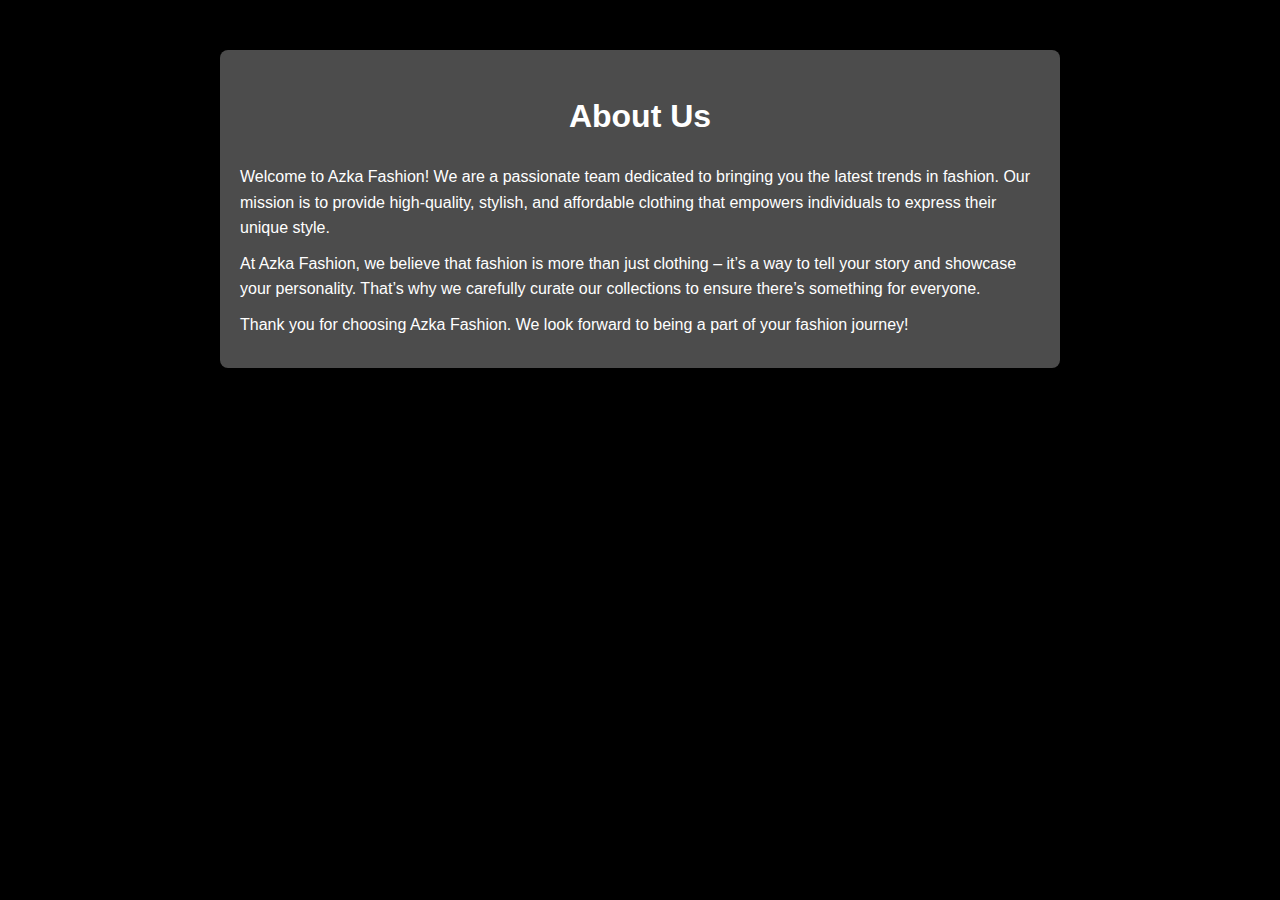
<file: about us.html>
<!DOCTYPE html>
<html lang="en">
<head>
    <meta charset="UTF-8">
    <meta name="viewport" content="width=device-width, initial-scale=1.0">
    <title>About Us - Azka Fashion</title>
    <style>
        body {
            font-family: Arial, sans-serif;
            line-height: 1.6;
            margin: 0;
            padding: 0;
            background-color: #000000;
            color: #333;
        }
        .container {
            max-width: 800px;
            margin: 50px auto;
            padding: 20px;
            background: #ececec52;
            box-shadow: 0 2px 5px rgba(0, 0, 0, 0.1);
            border-radius: 8px;
        }
        h1 {
            text-align: center;
            color: #ffffff;
        }
        p {
            margin: 10px 0;
            color:#ffffff;
        }
    </style>
</head>
<body>
    <div class="container">
        <h1>About Us</h1>
        <p>Welcome to Azka Fashion! We are a passionate team dedicated to bringing you the latest trends in fashion. Our mission is to provide high-quality, stylish, and affordable clothing that empowers individuals to express their unique style.</p>
        <p>At Azka Fashion, we believe that fashion is more than just clothing – it’s a way to tell your story and showcase your personality. That’s why we carefully curate our collections to ensure there’s something for everyone.</p>
        <p>Thank you for choosing Azka Fashion. We look forward to being a part of your fashion journey!</p>
    </div>
</body>
</html>
</file>
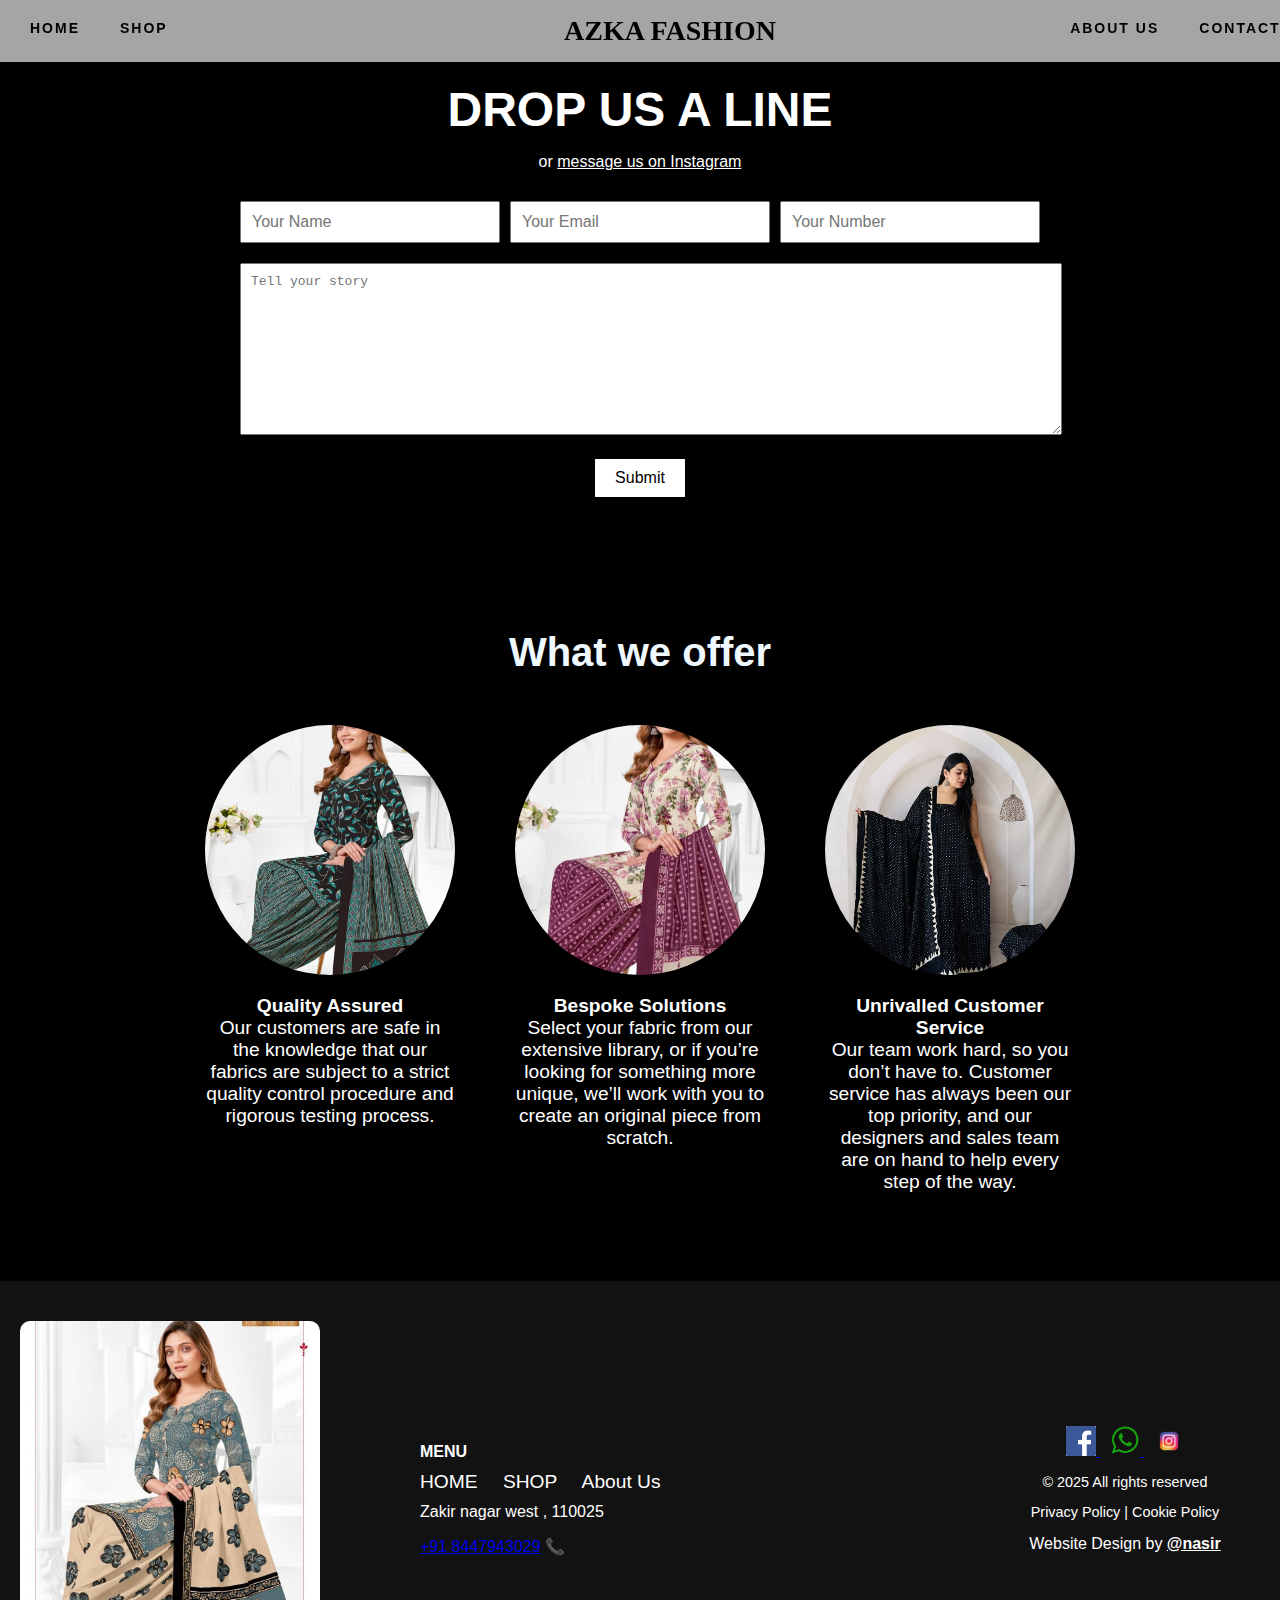
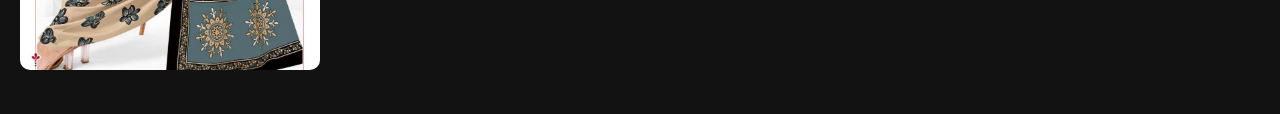
<file: contact.html>
<!DOCTYPE html>
<html lang="en">
<head>
    <meta charset="UTF-8">
    <meta name="viewport" content="width=device-width, initial-scale=1.0">
    <title>Contact Us</title>
    <link rel="stylesheet" href="./contact.css">
</head>
<body>
    <header class="navbar">
        <!-- Left Side Links -->
        <div class="navbar-section left">            
            <a href="#HOME">HOME</a>
            
            <a href="#SHOP">SHOP</a>
        </div>

        <!-- Centered Logo -->
        <div class="navbar-logo">AZKA FASHION </div>

        <!-- Right Side Links -->
        <div class="navbar-section right">
            <a href="#ABOUT-US">ABOUT US</a>
            <a href="contact.html">CONTACT US</a>
        </div>
    </header>

    <section style="background-color: black; color: white; padding: 50px; text-align: center;">
        <h1 style="font-size: 3em; margin-bottom: 10px;">DROP US A LINE</h1>
        <p style="margin-bottom: 30px;">or <a href="https://www.instagram.com/fashionable_peoples_only_/" style="color: white; text-decoration: underline;">message us on Instagram</a></p>
        <form style="max-width: 800px; margin: 0 auto;">
            <div style="display: flex; gap: 10px; margin-bottom: 20px;">
                <input type="text" placeholder="Your Name" style="flex: 1; padding: 10px; font-size: 1em;" required>
                <input type="email" placeholder="Your Email" style="flex: 1; padding: 10px; font-size: 1em;" required>
                <input type="tel" placeholder="Your Number" style="flex: 1; padding: 10px; font-size: 1em;">
            </div>
            <textarea placeholder="Tell your story" style="width: 100%; padding: 10px; font-size: 1em; height: 150px; margin-bottom: 20px;"></textarea>
            <button type="submit" style="padding: 10px 20px; font-size: 1em; background-color: white; color: black; border: none; cursor: pointer;">Submit</button>
        </form>
    </section>

    
    <section style="padding: 50px; text-align: center; background-color: #000;">
        <h2 style="font-size: 2.5em; margin-bottom: 50px; color: aliceblue;">What we offer</h2>
      
        <div style="display: flex; justify-content: center; gap: 60px; flex-wrap: wrap;">
          <!-- Offer 1 -->
          <div style="width: 250px; text-align: center;">
            <div style="width: 250px; height: 250px; border-radius: 50%; overflow: hidden; margin: 0 auto 20px;">
              <img src="clothes/IMG-20250406-WA0115.jpg" alt="Offer 1" style="width: 100%; height: 100%; object-fit: cover;">
            </div>
            <p style="color: rgb(255, 255, 255); font-size: 1.2em;">
              <strong>Quality Assured</strong><br>
              Our customers are safe in the knowledge that our fabrics are subject to a strict quality control procedure and rigorous testing process.
            </p>
          </div>
      
          <!-- Offer 2 -->
          <div style="width: 250px; text-align: center;">
            <div style="width: 250px; height: 250px; border-radius: 50%; overflow: hidden; margin: 0 auto 20px;">
              <img src="clothes/IMG-20250406-WA0116.jpg" alt="Offer 2" style="width: 100%; height: 100%; object-fit: cover;">
            </div>
            <p style="color: rgb(255, 255, 255); font-size: 1.2em;">
              <strong>Bespoke Solutions</strong><br>
              Select your fabric from our extensive library, or if you’re looking for something more unique, we’ll work with you to create an original piece from scratch.
            </p>
          </div>
      
          <!-- Offer 3 -->
          <div style="width: 250px; text-align: center;">
            <div style="width: 250px; height: 250px; border-radius: 50%; overflow: hidden; margin: 0 auto 20px;">
              <img src="clothes/IMG-20250408-WA0149.jpg" alt="Offer 3" style="width: 100%; height: 100%; object-fit: cover;">
            </div>
            <p style="color: rgb(255, 255, 255); font-size: 1.2em;">
              <strong>Unrivalled Customer Service</strong><br>
              Our team work hard, so you don’t have to. Customer service has always been our top priority, and our designers and sales team are on hand to help every step of the way.
            </p>
          </div>
        </div>
      </section>
      
      //* Footer Section */
      <footer style="background-color: #121212; padding: 40px 20px; color: white; font-family: Arial, sans-serif;">
        <div style="display: flex; flex-wrap: wrap; justify-content: space-between; align-items: center; gap: 30px;">
          
          <!-- Left Image Section -->
          <div style="flex: 1 1 300px;">
            <img src="clothes/IMG-20250406-WA0106.jpg" alt="Model" style="width: 100%; max-width: 300px; border-radius: 10px;">
          </div>
      
          <!-- Center Content -->
          <div style="flex: 2 1 400px;">
            <h4 style="margin-bottom: 10px;">MENU</h4>
            <nav style="font-size: 1.2em;">
              <a href="index.html" style="margin-right: 20px; color: white; text-decoration: none;">HOME</a>
              <a href="#" style="margin-right: 20px; color: white; text-decoration: none;">SHOP</a>
              <a href="#" style="color: white; text-decoration: none;">About Us</a>
            </nav>
            <!-- <p style="margin-top: 20px;">🇬🇧</p> -->
            <p style="margin-top: 10px;">Zakir nagar west , 110025</p>
            <p>
              <a href="tel:+91 8447943029 style="color: white; text-decoration: underline;">+91 8447943029</a> 📞<br>
            <!-- <a href="mailto:info@stimler.com" style="color: white; text-decoration: underline;"></a> ✉️ -->
            </p>
          </div>
      
          <!-- Social + Credit -->
          <div style="flex: 1 1 200px; text-align: center;">
            <div style="margin-bottom: 10px;">
                <a href="https://www.facebook.com/people/Arsh-Afroz/pfbid02XnoHwhwDrReSfQhomXcmpMG44ScunQsY8v5HB857tbqSCkWGbbpC6kwRybjo6MkJl/" target="_blank">
                <img src="logoimg/fblogo.png" alt="Facebook" width="30">
              </a>
              <a href="https://wa.me/+91 8447943029" target="_blank" style="margin: 0 10px;">
                <img src="logoimg/images-Photoroom.png" alt="WhatsApp" width="30">
              </a>
              <a href="https://www.instagram.com/fashionable_peoples_only_/" target="_blank">
                <img src="logoimg/instalogo.png" alt="Instagram" width="30">
              </a>
            </div>
            <p style="font-size: 0.9em;">&copy; 2025 All rights reserved</p>
            <p style="font-size: 0.9em;">
              <a href="#" style="color: white; text-decoration: none;">Privacy Policy</a> |
              <a href="#" style="color: white; text-decoration: none;">Cookie Policy</a>
            </p>
            <p style="margin-top: 10px;">
              Website Design by <a href="https://instagram.com/_syed_nasir_hussain" target="_blank" style="color: white; font-weight: bold; text-decoration: underline;">@nasir</a>
            </p>
          </div>
        </div>
      </footer>
      
</body>
</html>
</file>
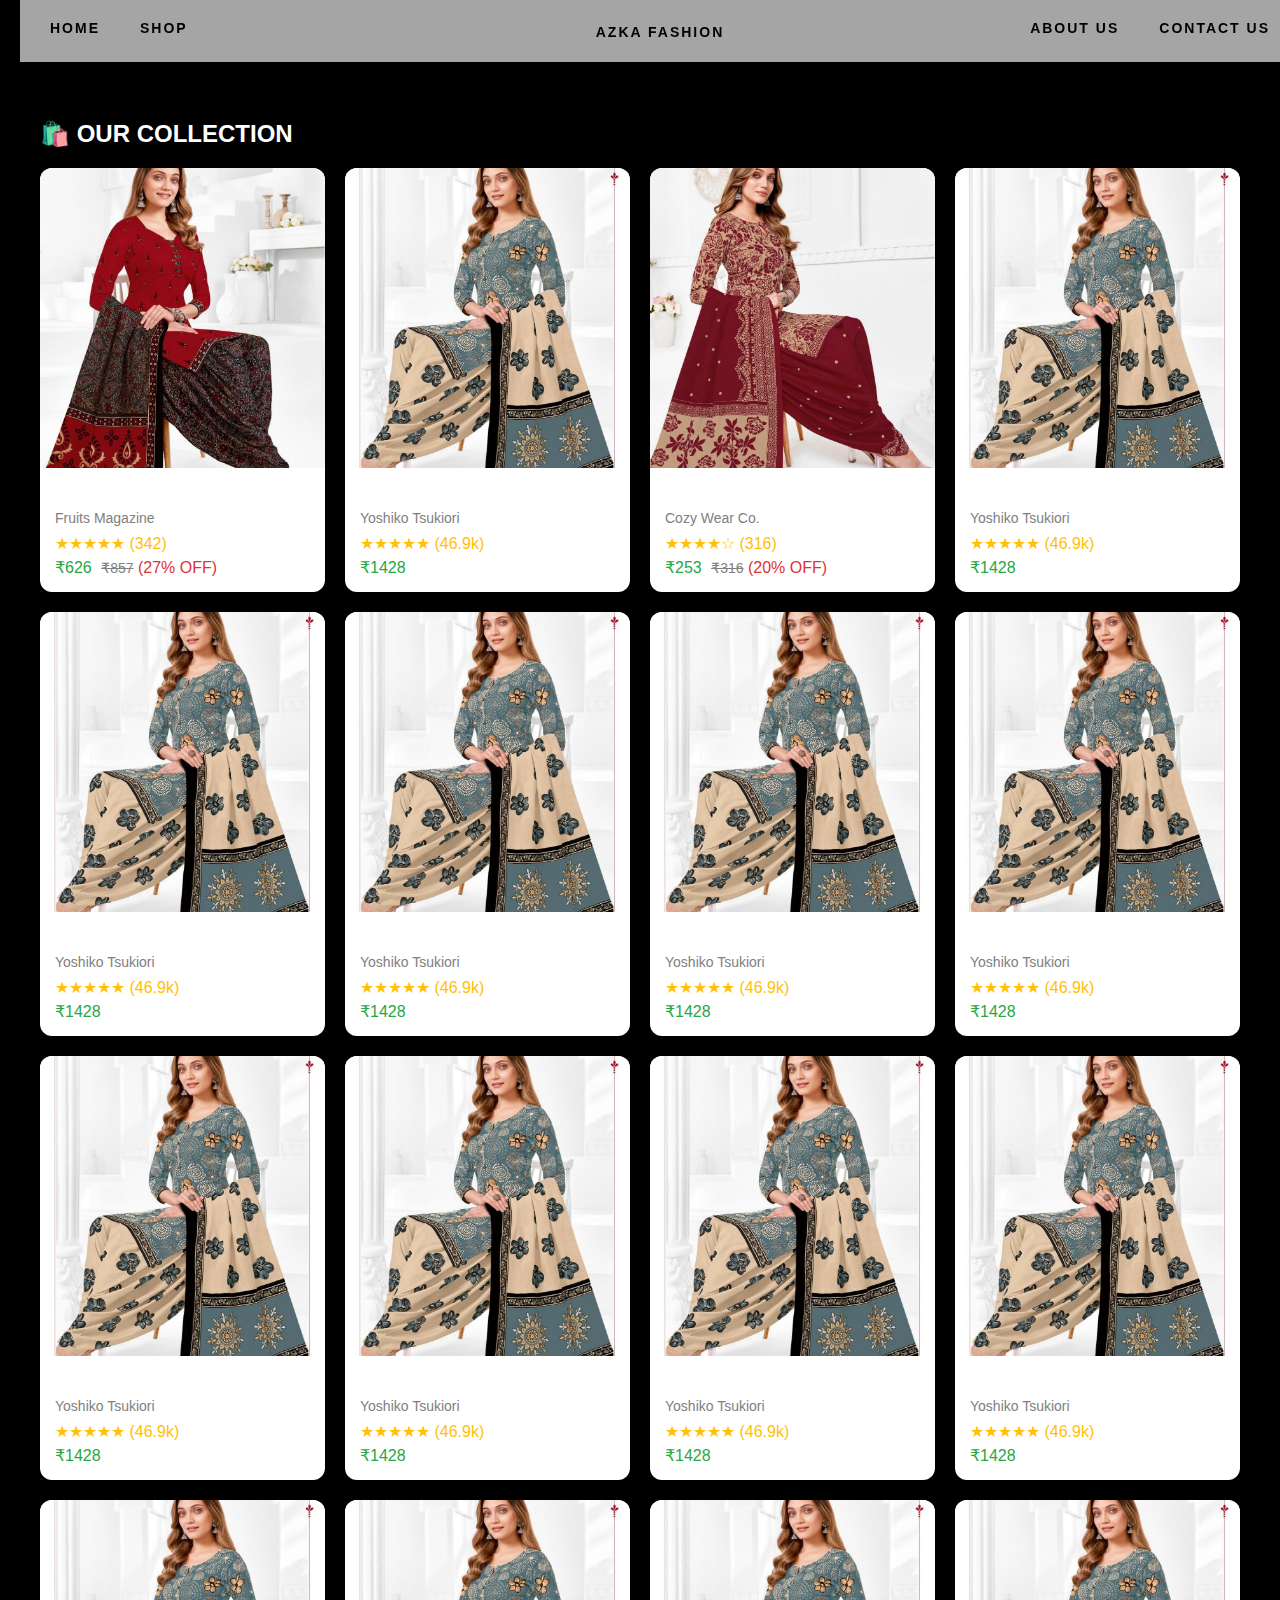
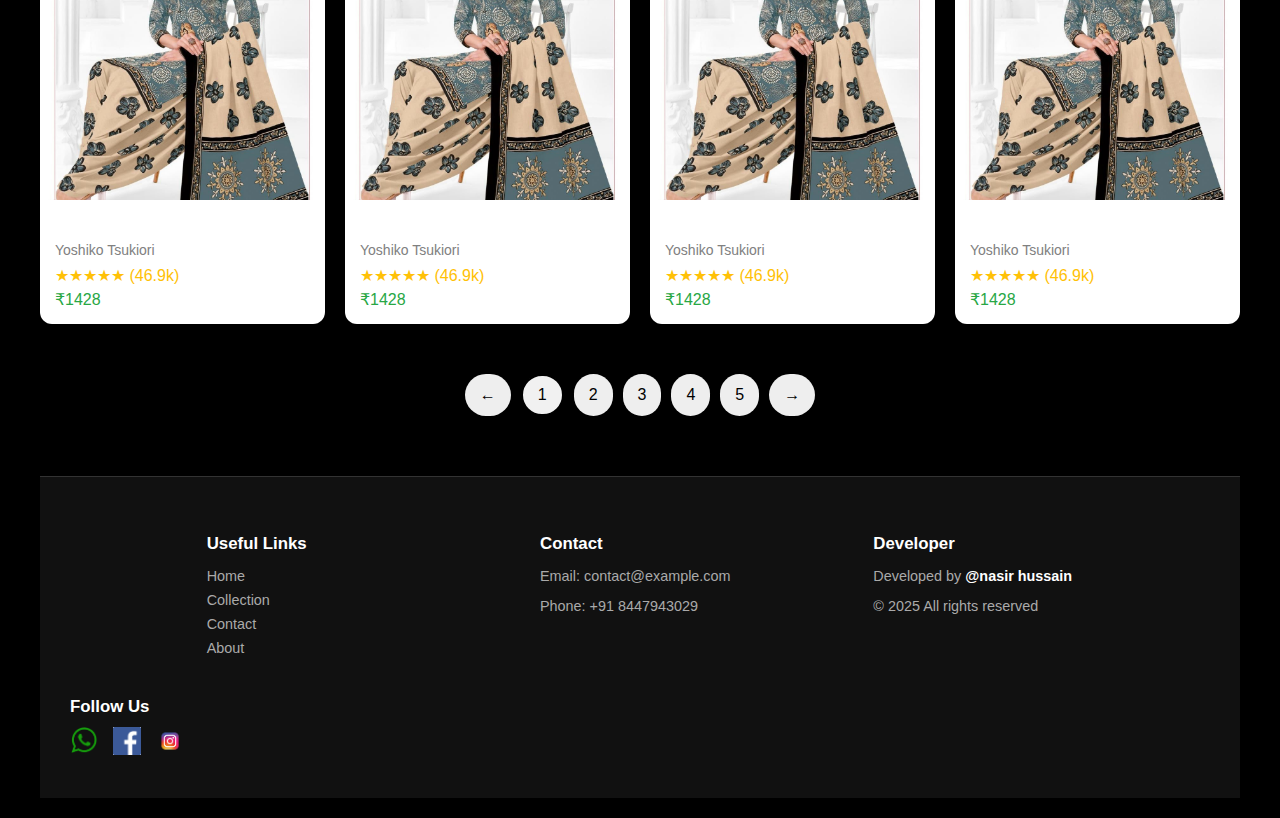
<file: shop.html>
<!DOCTYPE html>
<html lang="en">
<head>
    <meta charset="UTF-8">
    <meta name="viewport" content="width=device-width, initial-scale=1.0">
    <title>Shop</title>
    <link rel="stylesheet" href="style.css">
    <link rel="stylesheet" href="shop.css">
   
</head>
<body>
    <header class="navbar">
        <!-- Left Side Links -->
        <div class="navbar-section left">            
            <a href="index.html">HOME</a>
            
            <a href="shop.html">SHOP</a>
        </div>

        <!-- Centered Logo -->
        <div class="navbar-logo"><a href="index.html">Azka fashion </a> </div>

        <!-- Right Side Links -->
        <div class="navbar-section right">
            <a href="about us.html">ABOUT US</a>
            <a href="contact.html">CONTACT US</a>
        </div>
    </header>
    

    <div class="page-container">
<h2>🛍️ OUR COLLECTION</h2>

<div class="product-grid">
  <!-- Product Card Example -->
  <div class="product-card">
    <div class="product-image">
      <img src="clothes/c1.jpg" alt="Product Image">
    </div>
    <div class="product-info">
      <div class="product-title">Tokyo Street Style</div>
      <div class="brand-name">Fruits Magazine</div>
      <div class="stars">★★★★★ (342)</div>
      <div class="price">₹626 <del>₹857</del> <span style="color:#d33;">(27% OFF)</span></div>
      
    </div>
  </div>

  <!-- Duplicate for more items -->
  <div class="product-card">
    <div class="product-image">
      <img src="clothes/IMG-20250406-WA0106.jpg" alt="Product Image">
    </div>
    <div class="product-info">
      <div class="product-title">Loose Linen Cardigan</div>
      <div class="brand-name">Yoshiko Tsukiori</div>
      <div class="stars">★★★★★ (46.9k)</div>
      <div class="price">₹1428</div>
      
    </div>
  </div>

  <!-- More Products -->
  <div class="product-card">
    <div class="product-image">
      <img src="clothes/IMG-20250406-WA0107.jpg" alt="Product Image">
    </div>
    <div class="product-info">
      <div class="product-title">Knitted Oversized Pullover</div>
      <div class="brand-name">Cozy Wear Co.</div>
      <div class="stars">★★★★☆ (316)</div>
      <div class="price">₹253 <del>₹316</del> <span style="color:#d33;">(20% OFF)</span></div>
      
    </div>
  </div>

   <!-- Duplicate for more items -->
   <div class="product-card">
    <div class="product-image">
      <img src="clothes/IMG-20250406-WA0106.jpg" alt="Product Image">
    </div>
    <div class="product-info">
      <div class="product-title">Loose Linen Cardigan</div>
      <div class="brand-name">Yoshiko Tsukiori</div>
      <div class="stars">★★★★★ (46.9k)</div>
      <div class="price">₹1428</div>
      
    </div>
  </div>
   <!-- Duplicate for more items -->
   <div class="product-card">
    <div class="product-image">
      <img src="clothes/IMG-20250406-WA0106.jpg" alt="Product Image">
    </div>
    <div class="product-info">
      <div class="product-title">Loose Linen Cardigan</div>
      <div class="brand-name">Yoshiko Tsukiori</div>
      <div class="stars">★★★★★ (46.9k)</div>
      <div class="price">₹1428</div>
      
    </div>
  </div>
   <!-- Duplicate for more items -->
   <div class="product-card">
    <div class="product-image">
      <img src="clothes/IMG-20250406-WA0106.jpg" alt="Product Image">
    </div>
    <div class="product-info">
      <div class="product-title">Loose Linen Cardigan</div>
      <div class="brand-name">Yoshiko Tsukiori</div>
      <div class="stars">★★★★★ (46.9k)</div>
      <div class="price">₹1428</div>
      
    </div>
  </div>
   <!-- Duplicate for more items -->
   <div class="product-card">
    <div class="product-image">
      <img src="clothes/IMG-20250406-WA0106.jpg" alt="Product Image">
    </div>
    <div class="product-info">
      <div class="product-title">Loose Linen Cardigan</div>
      <div class="brand-name">Yoshiko Tsukiori</div>
      <div class="stars">★★★★★ (46.9k)</div>
      <div class="price">₹1428</div>
      
    </div>
  </div>
   <!-- Duplicate for more items -->
   <div class="product-card">
    <div class="product-image">
      <img src="clothes/IMG-20250406-WA0106.jpg" alt="Product Image">
    </div>
    <div class="product-info">
      <div class="product-title">Loose Linen Cardigan</div>
      <div class="brand-name">Yoshiko Tsukiori</div>
      <div class="stars">★★★★★ (46.9k)</div>
      <div class="price">₹1428</div>
      
    </div>
  </div>
   <!-- Duplicate for more items -->
   <div class="product-card">
    <div class="product-image">
      <img src="clothes/IMG-20250406-WA0106.jpg" alt="Product Image">
    </div>
    <div class="product-info">
      <div class="product-title">Loose Linen Cardigan</div>
      <div class="brand-name">Yoshiko Tsukiori</div>
      <div class="stars">★★★★★ (46.9k)</div>
      <div class="price">₹1428</div>
      
    </div>
  </div>
   <!-- Duplicate for more items -->
   <div class="product-card">
    <div class="product-image">
      <img src="clothes/IMG-20250406-WA0106.jpg" alt="Product Image">
    </div>
    <div class="product-info">
      <div class="product-title">Loose Linen Cardigan</div>
      <div class="brand-name">Yoshiko Tsukiori</div>
      <div class="stars">★★★★★ (46.9k)</div>
      <div class="price">₹1428</div>
      
    </div>
  </div>
   <!-- Duplicate for more items -->
   <div class="product-card">
    <div class="product-image">
      <img src="clothes/IMG-20250406-WA0106.jpg" alt="Product Image">
    </div>
    <div class="product-info">
      <div class="product-title">Loose Linen Cardigan</div>
      <div class="brand-name">Yoshiko Tsukiori</div>
      <div class="stars">★★★★★ (46.9k)</div>
      <div class="price">₹1428</div>
      
    </div>
  </div>
   <!-- Duplicate for more items -->
   <div class="product-card">
    <div class="product-image">
      <img src="clothes/IMG-20250406-WA0106.jpg" alt="Product Image">
    </div>
    <div class="product-info">
      <div class="product-title">Loose Linen Cardigan</div>
      <div class="brand-name">Yoshiko Tsukiori</div>
      <div class="stars">★★★★★ (46.9k)</div>
      <div class="price">₹1428</div>
      
    </div>
  </div>
   <!-- Duplicate for more items -->
   <div class="product-card">
    <div class="product-image">
      <img src="clothes/IMG-20250406-WA0106.jpg" alt="Product Image">
    </div>
    <div class="product-info">
      <div class="product-title">Loose Linen Cardigan</div>
      <div class="brand-name">Yoshiko Tsukiori</div>
      <div class="stars">★★★★★ (46.9k)</div>
      <div class="price">₹1428</div>
      
    </div>
  </div>
   <!-- Duplicate for more items -->
   <div class="product-card">
    <div class="product-image">
      <img src="clothes/IMG-20250406-WA0106.jpg" alt="Product Image">
    </div>
    <div class="product-info">
      <div class="product-title">Loose Linen Cardigan</div>
      <div class="brand-name">Yoshiko Tsukiori</div>
      <div class="stars">★★★★★ (46.9k)</div>
      <div class="price">₹1428</div>
      
    </div>
  </div>
   <!-- Duplicate for more items -->
   <div class="product-card">
    <div class="product-image">
      <img src="clothes/IMG-20250406-WA0106.jpg" alt="Product Image">
    </div>
    <div class="product-info">
      <div class="product-title">Loose Linen Cardigan</div>
      <div class="brand-name">Yoshiko Tsukiori</div>
      <div class="stars">★★★★★ (46.9k)</div>
      <div class="price">₹1428</div>
      
    </div>
  </div>
   <!-- Duplicate for more items -->
   <div class="product-card">
    <div class="product-image">
      <img src="clothes/IMG-20250406-WA0106.jpg" alt="Product Image">
    </div>
    <div class="product-info">
      <div class="product-title">Loose Linen Cardigan</div>
      <div class="brand-name">Yoshiko Tsukiori</div>
      <div class="stars">★★★★★ (46.9k)</div>
      <div class="price">₹1428</div>
      
    </div>
  </div>
</div>

<div class="main-container">
    <div class="product-grid">
      <!-- product cards here -->
    </div>
  
    <div class="pagination">
      <button>&larr;</button>
      <button class="active">1</button>
      <button>2</button>
      <button>3</button>
      <button>4</button>
      <button>5</button>
      <button>&rarr;</button>
    </div>
  </div>
  
  <footer class="footer">
    <div class="footer-content">
  
      <div class="footer-section">
        <h3>Useful Links</h3>
        <ul>
          <li><a href="index.html">Home</a></li>
          <li><a href="#">Collection</a></li>
          <li><a href="contact.html">Contact</a></li>
          <li><a href="#">About</a></li>
        </ul>
      </div>
  
      <div class="footer-section">
        <h3>Contact</h3>
        <p>Email: contact@example.com</p>
        <p>Phone: +91 8447943029 </p>
      </div>
  
      <div class="footer-section">
        <h3>Developer</h3>
        <p>Developed by <span class="dev-name">@nasir hussain</span></p>
        <p>&copy; 2025 All rights reserved</p>
      </div>
  
    </div>

    <div class="footer-section">
      <h3>Follow Us</h3>
      <div class="social-icons">
        <a href="https://wa.me/+91 8447943029" target="_blank">
          <img src="logoimg/images-Photoroom.png" alt="WhatsApp">
        </a>
        <a href="https://www.facebook.com/people/Arsh-Afroz/pfbid02XnoHwhwDrReSfQhomXcmpMG44ScunQsY8v5HB857tbqSCkWGbbpC6kwRybjo6MkJl/" target="_blank">
          <img src="logoimg/fblogo.png" alt="Facebook">
        </a>
        <a href="https://www.instagram.com/fashionable_peoples_only_/" target="_blank">
          <img src="logoimg/instalogo.png" alt="Instagram">
        </a>
      </div>
    </div>
    
  </footer>

</body>
</html>
</file>
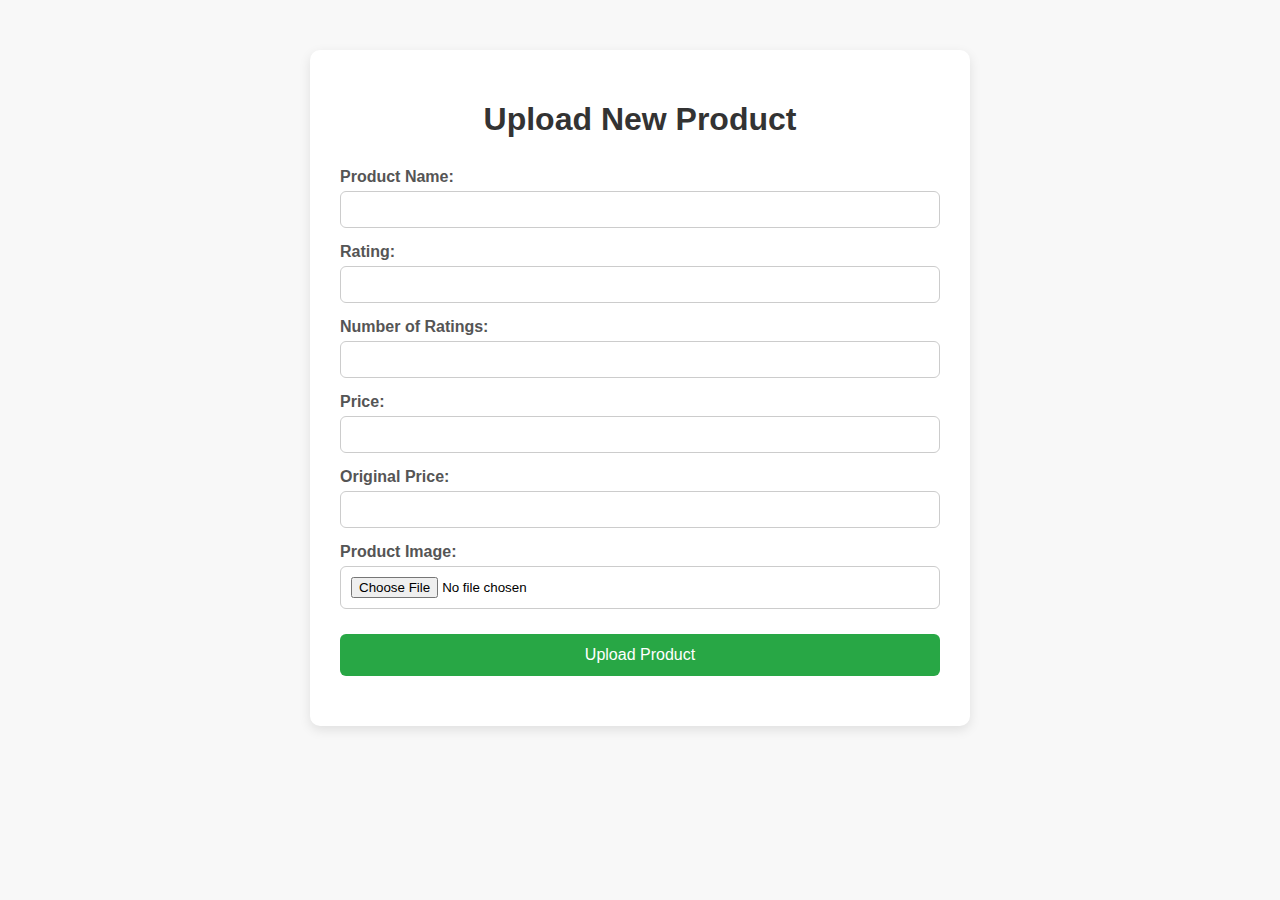
<file: admin(frontend)/admin.html>
<!DOCTYPE html>
<html lang="en">
<head>
  <meta charset="UTF-8" />
  <meta name="viewport" content="width=device-width, initial-scale=1.0"/>
  <title>Azka Fashion - Admin Portal</title>
  <style>
    body {
      font-family: Arial, sans-serif;
      background-color: #f8f8f8;
      margin: 0;
      padding: 0;
    }

    .container {
      max-width: 600px;
      margin: 50px auto;
      background-color: #fff;
      padding: 30px;
      box-shadow: 0 4px 12px rgba(0,0,0,0.1);
      border-radius: 10px;
    }

    h1 {
      text-align: center;
      color: #333;
      margin-bottom: 30px;
    }

    label {
      display: block;
      margin-top: 15px;
      font-weight: bold;
      color: #555;
    }

    input[type="text"],
    input[type="number"],
    input[type="file"] {
      width: 100%;
      padding: 10px;
      margin-top: 5px;
      border: 1px solid #ccc;
      border-radius: 6px;
      box-sizing: border-box;
    }

    button {
      display: block;
      width: 100%;
      padding: 12px;
      margin-top: 25px;
      background-color: #28a745;
      color: white;
      border: none;
      border-radius: 6px;
      font-size: 16px;
      cursor: pointer;
      transition: background-color 0.3s ease;
    }

    button:hover {
      background-color: #218838;
    }

    .message {
      margin-top: 20px;
      font-weight: bold;
      text-align: center;
    }

    .success {
      color: green;
    }

    .error {
      color: red;
    }
  </style>
</head>
<body>
  <div class="container">
    <h1>Upload New Product</h1>
    <form id="uploadForm" enctype="multipart/form-data">
      <label for="name">Product Name:</label>
      <input type="text" name="name" required>

      <label for="rating">Rating:</label>
      <input type="number" name="rating" step="0.1" required>

      <label for="ratingCount">Number of Ratings:</label>
      <input type="number" name="ratingCount" required>

      <label for="price">Price:</label>
      <input type="number" name="price" step="0.01" required>

      <label for="originalPrice">Original Price:</label>
      <input type="number" name="originalPrice" step="0.01" required>

      <label for="image">Product Image:</label>
      <input type="file" name="image" accept="image/*" required>

      <button type="submit">Upload Product</button>
      <div class="message" id="messageBox"></div>
    </form>
  </div>

  <script>
    document.getElementById("uploadForm").onsubmit = async function(e) {
      e.preventDefault();
      const formData = new FormData(this);

      try {
        const response = await fetch("http://localhost:8080/api/products", {

          method: "POST",
          body: formData
        });

        const msgBox = document.getElementById("messageBox");
        if (response.ok) {
          msgBox.textContent = "✅ Product uploaded successfully!";
          msgBox.className = "message success";
          this.reset(); // clear form
        } else {
          msgBox.textContent = "❌ Upload failed!";
          msgBox.className = "message error";
        }
      } catch (err) {
        const msgBox = document.getElementById("messageBox");
        msgBox.textContent = "🚫 Failed to connect to server.";
        msgBox.className = "message error";
      }
    };
  </script>
</body>
</html>
</file>
<file: contact.css>
body {
    margin: 0;
    font-family: Arial, sans-serif;
    background-color: #000000;
}

.navbar {
    display: flex;
    justify-content: space-between;
    align-items: center;
    background-color: rgba(245, 245, 245, 0.674);
    padding: 20px 30px; /* Reduced padding for better alignment */
    position: fixed; /* Keeps navbar fixed at the top */
    top: 0;
    width: 100%;
    backdrop-filter: blur(5px);
    z-index: 1000;
}

/* Left and Right Sections */
.navbar-section {
    display: flex;
    gap: 40px; /* Reduced gap for closer alignment to the logo */
    flex-wrap: wrap;
    justify-content: center;
    max-width: 100%;
    overflow: hidden;
}

/* Center logo perfectly */
.navbar-logo {
    position: absolute;
    left: 50%;
    transform: translateX(-50%);
    font-size: 28px;
    font-weight: bold;
    font-family: serif;
    z-index: 1;
}

/* Nav links */
.navbar a {
    text-decoration: none;
    color: black;
    font-family: Arial, sans-serif;
    font-size: 14px;
    font-weight: bold;
    text-transform: uppercase;
    letter-spacing: 2px;
    position: relative;
}
/* Add underline effect on hover */
.navbar a::after {
    content: "";
    display: block;
    width: 100%;
    height: 1px;
    background: black;
    margin-top: 5px;
    transform: scaleX(0);
    transform-origin: left;
    transition: transform 0.3s ease;
}

.navbar a:hover::after {
    transform: scaleX(1);
}
.navbar a:hover {
    color: #3d3e3f; /* Change color on hover */
}
/* Responsive Design */
@media (max-width: 768px) {
    .navbar {
        display: flex;
        justify-content: space-between;
        align-items: center;
        background-color: rgba(245, 245, 245, 0.674);
        padding: 15px 20px; /* Reduced padding for better alignment */
        position: fixed; /* Keeps navbar fixed at the top */
        top: 0;
        width: 100%;
        backdrop-filter: blur(5px);
        z-index: 1000;
    }

    .navbar-section {
        display: flex;
        gap: 20px; /* Reduced gap for better spacing */
        flex-wrap: wrap;
        justify-content: center;
        max-width: 100%;
        overflow: hidden;
    }
    .navbar-logo {
        font-size: 13px; /* Smaller font size for better fit */
        font-weight: bold;
        margin: 10px 0;
    }

    .navbar a {
        font-size: 10px; /* Smaller text size for smoother logo display */
        text-decoration: none;
    }

    .navbar {
        flex-direction: column;
        padding: 10px 15px;
        align-items: flex-start;
      }
    
      .navbar-section {
        justify-content: flex-start;
        gap: 10px;
        flex-wrap: wrap;
      }
    
      .navbar-logo {
        position: center;
        transform: none;
        font-size: 20px;
        margin: 10px 0;
      }
    
      .navbar a {
        font-size: 12px;
        letter-spacing: 1px;
      }
    }
</file>
<file: style.css>
body {
    margin: 0;
    font-family: Arial, sans-serif;
    background-color: #000000;
}

.navbar {
    display: flex;
    justify-content: space-between;
    align-items: center;
    background-color: rgba(245, 245, 245, 0.674);
    padding: 20px 30px; /* Reduced padding for better alignment */
    position: fixed; /* Keeps navbar fixed at the top */
    top: 0;
    width: 100%;
    backdrop-filter: blur(5px);
    z-index: 1000;
}

/* Left and Right Sections */
.navbar-section {
    display: flex;
    gap: 40px; /* Reduced gap for closer alignment to the logo */
    flex-wrap: wrap;
    justify-content: center;
    max-width: 100%;
    overflow: hidden;
}

/* Center logo perfectly */
.navbar-logo {
    position: absolute;
    left: 50%;
    transform: translateX(-50%);
    font-size: 28px;
    font-weight: bold;
    font-family: serif;
    z-index: 1;
}

/* Nav links */
.navbar a {
    text-decoration: none;
    color: black;
    font-family: Arial, sans-serif;
    font-size: 14px;
    font-weight: bold;
    text-transform: uppercase;
    letter-spacing: 2px;
    position: relative;
}
/* Add underline effect on hover */
.navbar a::after {
    content: "";
    display: block;
    width: 100%;
    height: 1px;
    background: black;
    margin-top: 5px;
    transform: scaleX(0);
    transform-origin: left;
    transition: transform 0.3s ease;
}

.navbar a:hover::after {
    transform: scaleX(1);
}
.navbar a:hover {
    color: #3d3e3f; /* Change color on hover */
}
/* Responsive Design */
@media (max-width: 768px) {
    .navbar {
        display: flex;
        justify-content: space-between;
        align-items: center;
        background-color: rgba(245, 245, 245, 0.674);
        padding: 15px 20px; /* Reduced padding for better alignment */
        position: fixed; /* Keeps navbar fixed at the top */
        top: 0;
        width: 100%;
        backdrop-filter: blur(5px);
        z-index: 1000;
    }

    .navbar-section {
        display: flex;
        gap: 20px; /* Reduced gap for better spacing */
        flex-wrap: wrap;
        justify-content: center;
        max-width: 100%;
        overflow: hidden;
    }

    .navbar-logo {
        font-size: 13px; /* Smaller font size for better fit */
        font-weight: bold;
        margin: 10px 0;
    }

    .navbar a {
        font-size: 10px; /* Smaller text size for smoother logo display */
        text-decoration: none;
    }
}


.video-grid {
    display: grid;
    grid-template-columns: repeat(auto-fit, minmax(180px, 1fr));
    gap: 15px;
    padding: 20px;
    background-color: #000;
  }
  
  /* Base video styling */
  .video {
    width: 100%;
    object-fit: cover;
    transition: transform 0.3s ease, border 0.3s ease;
    border: 3px solid transparent;
    border-radius: 10px;
    background-color: #111;
  }
  
  /* Hover Effect */
  .video:hover {
    transform: scale(1.07);
    border-color: black;
  }
  
  /* Height Variants for Visual Diversity */
  .video.short {
    height: 300px;
  }
  
  .video.medium {
    height: 400px;
  }
  
  .video.tall {
    height: 500px;
  }

  .brand-logos-wrapper {
    overflow-x: auto;
    white-space: nowrap;
    width: 100%;
    background-color: black;
    -webkit-overflow-scrolling: touch;
  }
  
  .brand-logos {
    display: flex;
    flex-wrap: nowrap;
    gap: 30px;
    padding: 15px 10px;
  }
  
  .brand-logos img {
    width: 70px;
    height: auto;
    flex-shrink: 0;
    filter: grayscale(100%);
    transition: filter 0.5s ease, transform 0.3s ease;
    cursor: pointer;
  }
  
  .brand-logos img:hover {
    filter: grayscale(0%);
    transform: scale(1.07);
  }
  
  /* Hide scrollbar (optional) */
  .brand-logos-wrapper::-webkit-scrollbar {
    display: none;
  }
  
  
  .container {
    padding: 100px;
    position: relative;
    border: #ccc;
  }
  
  .about-btn {
    position: absolute;
    left: 0;
    top: 0;
    margin: 40px;
    padding: 10px 20px;
    font-size: 16px;
    border: 2px solid black;
    background: white;
    border-radius: 25px;
    cursor: pointer;
    transition: background 0.3s, color 0.3s;
  }
  
  .about-btn:hover {
    background: black;
    color: white;
    border: #ccc;
  }
  
  .scroll-text {
    font-size: 48px;
    font-weight: 400;
    color: #ffffff;
    line-height: 1.2;
    transition: color 0.5s ease, font-weight 0.5s ease;
  }


  /* Responsive for smaller screens */
@media (max-width: 768px) {
  .container {
    padding: 60px 20px;
  }

  .about-btn {
    margin: 20px;
    font-size: 14px;
    padding: 8px 16px;
  }

  .scroll-text {
    font-size: 28px;
    line-height: 1.3;
    text-align: center;
  }

  .video-grid {
    grid-template-columns: repeat(auto-fit, minmax(140px, 1fr));
    padding: 10px;
    gap: 10px;
  }

  .video.short {
    height: 180px;
  }

  .video.medium {
    height: 220px;
  }

  .video.tall {
    height: 260px;
  }

  .navbar {
    flex-direction: column;
    padding: 10px 15px;
    align-items: flex-start;
  }

  .navbar-section {
    justify-content: flex-start;
    gap: 10px;
    flex-wrap: wrap;
  }

  .navbar-logo {
    position: center;
    transform: none;
    font-size: 20px;
    margin: 10px 0;
  }

  .navbar a {
    font-size: 12px;
    letter-spacing: 1px;
  }
}

.gallery-container {
  display: flex;
  flex-direction: column;
  align-items: center;
  padding: 20px;
  overflow: hidden;
}

.collection-title {
  font-size: 2em;
  margin-bottom: 20px;
  letter-spacing: 2px;
  font-weight: bold;
}

.thumbnail-row {
  display: flex;
  gap: 20px;
  overflow-x: auto;
  padding: 10px;
  scroll-behavior: smooth;
}

.thumbnail {
  flex: 0 0 auto;
  width: 200px;
  height: 300px;
  border-radius: 10px;
  object-fit: cover;
  opacity: 0.6;
  cursor: pointer;
  transition: transform 0.3s, opacity 0.3s;
}

.thumbnail:hover,
.thumbnail.selected {
  transform: scale(1.05);
  opacity: 1;
  border: 2px solid white;
}

::-webkit-scrollbar {
  display: none;
}

.footer {
  background-color: #111;
  color: #aaa;
  padding: 30px 20px;
  margin-top: 40px;
  font-size: 0.9em;
  border-top: 1px solid #333;
}

.footer-content {
  display: flex;
  flex-wrap: wrap;
  justify-content: space-around;
  text-align: left;
  max-width: 1000px;
  margin: auto;
}

.footer-section {
  margin: 10px;
  min-width: 200px;
}

.footer-section h3 {
  color: #fff;
  margin-bottom: 10px;
}

.footer-section ul {
  list-style: none;
  padding: 0;
}

.footer-section ul li {
  margin-bottom: 8px;
}

.footer-section ul li a {
  text-decoration: none;
  color: #aaa;
  transition: color 0.3s;
}

.footer-section ul li a:hover {
  color: #fff;
}

.dev-name {
  color: #fff;
  font-weight: bold;
}

.social-icons {
  display: flex;
  gap: 15px;
  align-items: center;
  margin-top: 10px;
}

.social-icons img {
  width: 28px;
  height: 28px;
  transition: transform 0.3s ease, filter 0.3s ease;
 
}

.social-icons img:hover {
  transform: scale(1.1);
  filter: grayscale(0%);
}
</file>
<file: shop.css>
* {
    box-sizing: border-box;
  }

  body {
    font-family: 'Segoe UI', sans-serif;
    background-color: #000000;
    margin: 0;
    padding: 20px;
  }

  .product-grid {
    display: grid;
    grid-template-columns: repeat(auto-fit, minmax(250px, 1fr));
    gap: 20px;
  }

  .product-card {
    background: #fff;
    border-radius: 12px;
    box-shadow: 0 4px 20px rgba(0,0,0,0.08);
    overflow: hidden;
    transition: transform 0.2s;
  }

  .product-card:hover {
    transform: scale(1.02);
  }

  .product-image img {
    width: 100%;
    height: 300px;
    object-fit: cover;
  }

  .product-info {
    padding: 15px;
  }

  .product-title {
    font-size: 16px;
    font-weight: bold;
    margin-bottom: 5px;
  }

  .brand-name {
    font-size: 14px;
    color: gray;
    margin-bottom: 8px;
  }

  .stars {
    color: #ffc107;
    margin-bottom: 5px;
  }

  .price {
    font-size: 16px;
    color: #28a745;
  }

  .price del {
    color: gray;
    font-size: 14px;
    margin-left: 5px;
  }

  .page-container {
    padding-top: 80px; /* Adjust this value to push content lower */
    max-width: 1200px;
    margin: 0 auto;
    color: #fff;
  }
  .h2 {
    font-size: 24px;
    margin-bottom: 20px;
    color: #fff;
  }
  .product-grid {
    display: grid;
    grid-template-columns: repeat(auto-fill, minmax(250px, 1fr));
    gap: 20px;
  }
  
  /* Responsive layout for small screens (mobile) */
  @media (max-width: 600px) {
    .product-grid {
      grid-template-columns: repeat(2, 1fr);
    }
  }

    /* <-1,2,3,4,5,-> */
    .main-container {
        padding: 20px;
      }
      
      
      
      /* Pagination Styles */
      .pagination {
        margin-top: 30px;
        display: flex;
        justify-content: center;
        gap: 10px;
        flex-wrap: wrap;
      }
      
      .pagination button {
        background-color: #eee;
        border: none;
        padding: 10px 15px;
        border-radius: 30px;
        font-size: 16px;
        cursor: pointer;
      }
      
      .pagination button.active {
        border: 2px solid black;
        background-color: #f1f1f1;
      }
      
      .pagination button:hover {
        background-color: #ddd;
      }
</file>
